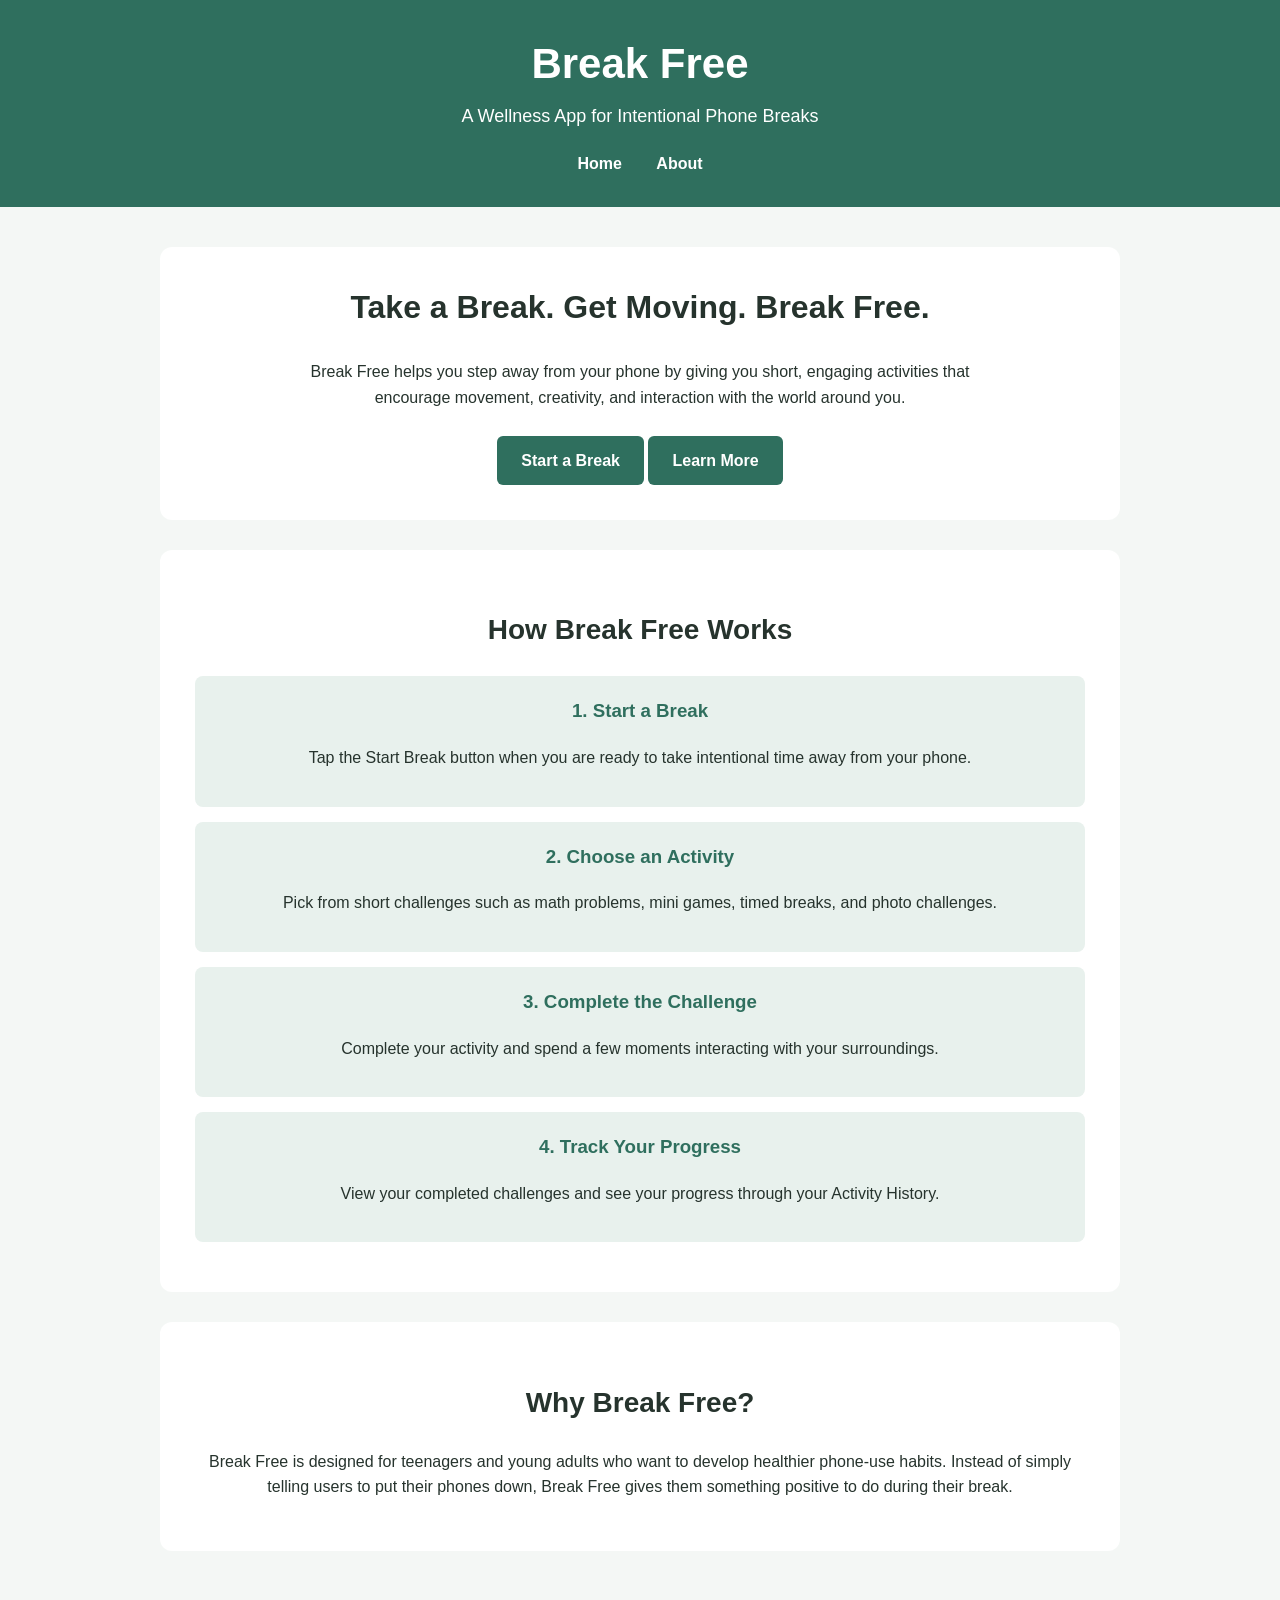
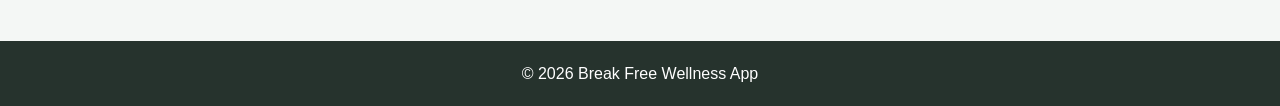
<file: index.html>
<!DOCTYPE html>
<html lang="en">
<head>
    <meta charset="UTF-8">
    <meta name="viewport" content="width=device-width, initial-scale=1.0">
    <title>Break Free | Wellness App</title>
    <link rel="stylesheet" href="style.css">
</head>

<body>

    <header>
        <h1>Break Free</h1>
        <p>A Wellness App for Intentional Phone Breaks</p>

        <nav>
            <a href="index.html">Home</a>
            <a href="about.html">About</a>
        </nav>
    </header>

    <main>

        <section class="hero">
            <h2>Take a Break. Get Moving. Break Free.</h2>

            <p>
                Break Free helps you step away from your phone by giving you
                short, engaging activities that encourage movement, creativity,
                and interaction with the world around you.
            </p>

            <a class="button" href="#activities">Start a Break</a>
            <a class="button" href="about.html">Learn More</a>
        </section>

        <section class="features" id="activities">
            <h2>How Break Free Works</h2>

            <div class="feature">
                <h3>1. Start a Break</h3>
                <p>
                    Tap the Start Break button when you are ready to take
                    intentional time away from your phone.
                </p>
            </div>

            <div class="feature">
                <h3>2. Choose an Activity</h3>
                <p>
                    Pick from short challenges such as math problems,
                    mini games, timed breaks, and photo challenges.
                </p>
            </div>

            <div class="feature">
                <h3>3. Complete the Challenge</h3>
                <p>
                    Complete your activity and spend a few moments
                    interacting with your surroundings.
                </p>
            </div>

            <div class="feature">
                <h3>4. Track Your Progress</h3>
                <p>
                    View your completed challenges and see your progress
                    through your Activity History.
                </p>
            </div>
        </section>

        <section class="goal">
            <h2>Why Break Free?</h2>

            <p>
                Break Free is designed for teenagers and young adults who want
                to develop healthier phone-use habits. Instead of simply
                telling users to put their phones down, Break Free gives them
                something positive to do during their break.
            </p>
        </section>

    </main>

    <footer>
        <p>&copy; 2026 Break Free Wellness App</p>
    </footer>

</body>
</html>
</file>
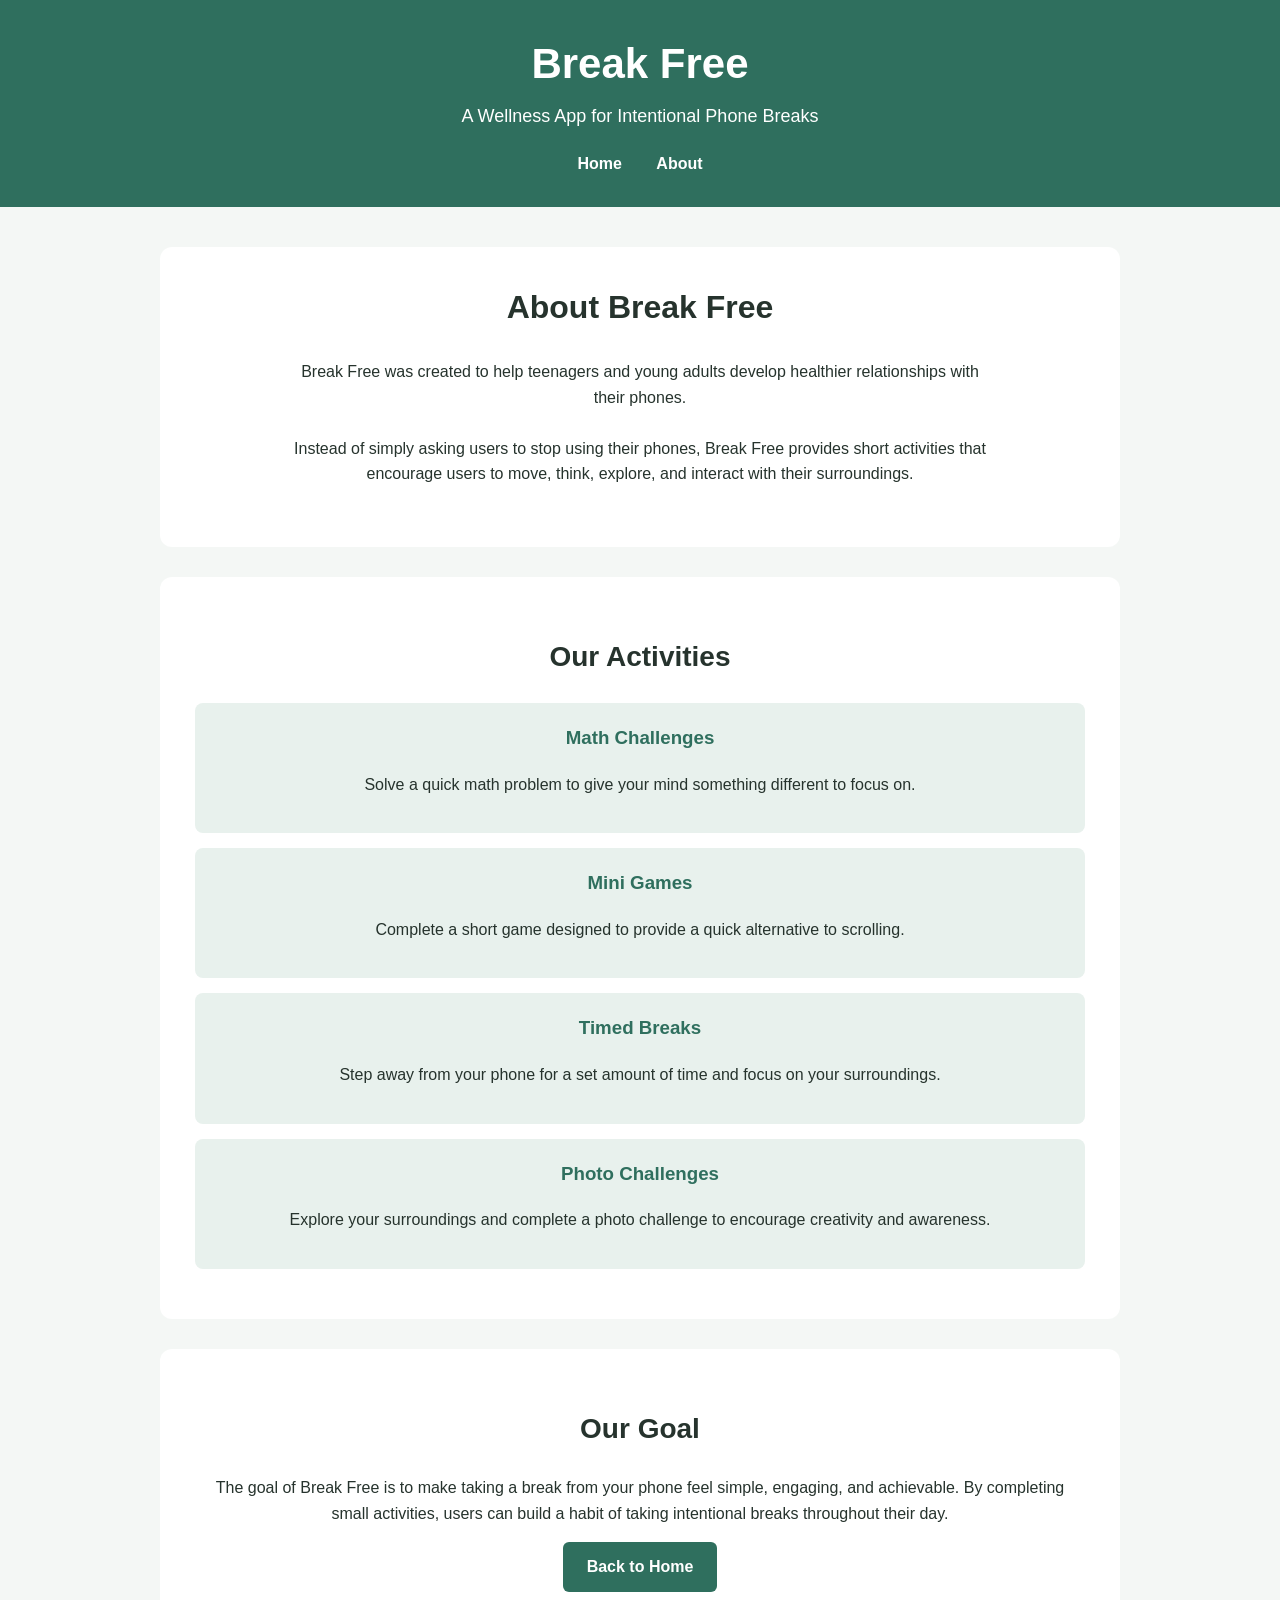
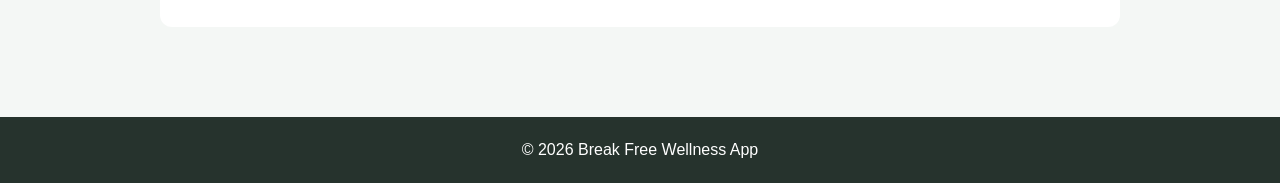
<file: about.html>
<!DOCTYPE html>
<html lang="en">
<head>
    <meta charset="UTF-8">
    <meta name="viewport" content="width=device-width, initial-scale=1.0">
    <title>About Break Free</title>
    <link rel="stylesheet" href="style.css">
</head>

<body>

    <header>
        <h1>Break Free</h1>
        <p>A Wellness App for Intentional Phone Breaks</p>

        <nav>
            <a href="index.html">Home</a>
            <a href="about.html">About</a>
        </nav>
    </header>

    <main>

        <section class="hero">
            <h2>About Break Free</h2>

            <p>
                Break Free was created to help teenagers and young adults
                develop healthier relationships with their phones.
            </p>

            <p>
                Instead of simply asking users to stop using their phones,
                Break Free provides short activities that encourage users
                to move, think, explore, and interact with their surroundings.
            </p>
        </section>

        <section class="features">
            <h2>Our Activities</h2>

            <div class="feature">
                <h3>Math Challenges</h3>
                <p>
                    Solve a quick math problem to give your mind something
                    different to focus on.
                </p>
            </div>

            <div class="feature">
                <h3>Mini Games</h3>
                <p>
                    Complete a short game designed to provide a quick
                    alternative to scrolling.
                </p>
            </div>

            <div class="feature">
                <h3>Timed Breaks</h3>
                <p>
                    Step away from your phone for a set amount of time and
                    focus on your surroundings.
                </p>
            </div>

            <div class="feature">
                <h3>Photo Challenges</h3>
                <p>
                    Explore your surroundings and complete a photo challenge
                    to encourage creativity and awareness.
                </p>
            </div>
        </section>

        <section class="goal">
            <h2>Our Goal</h2>

            <p>
                The goal of Break Free is to make taking a break from your
                phone feel simple, engaging, and achievable. By completing
                small activities, users can build a habit of taking
                intentional breaks throughout their day.
            </p>

            <a class="button" href="index.html">Back to Home</a>
        </section>

    </main>

    <footer>
        <p>&copy; 2026 Break Free Wellness App</p>
    </footer>

</body>
</html>
</file>
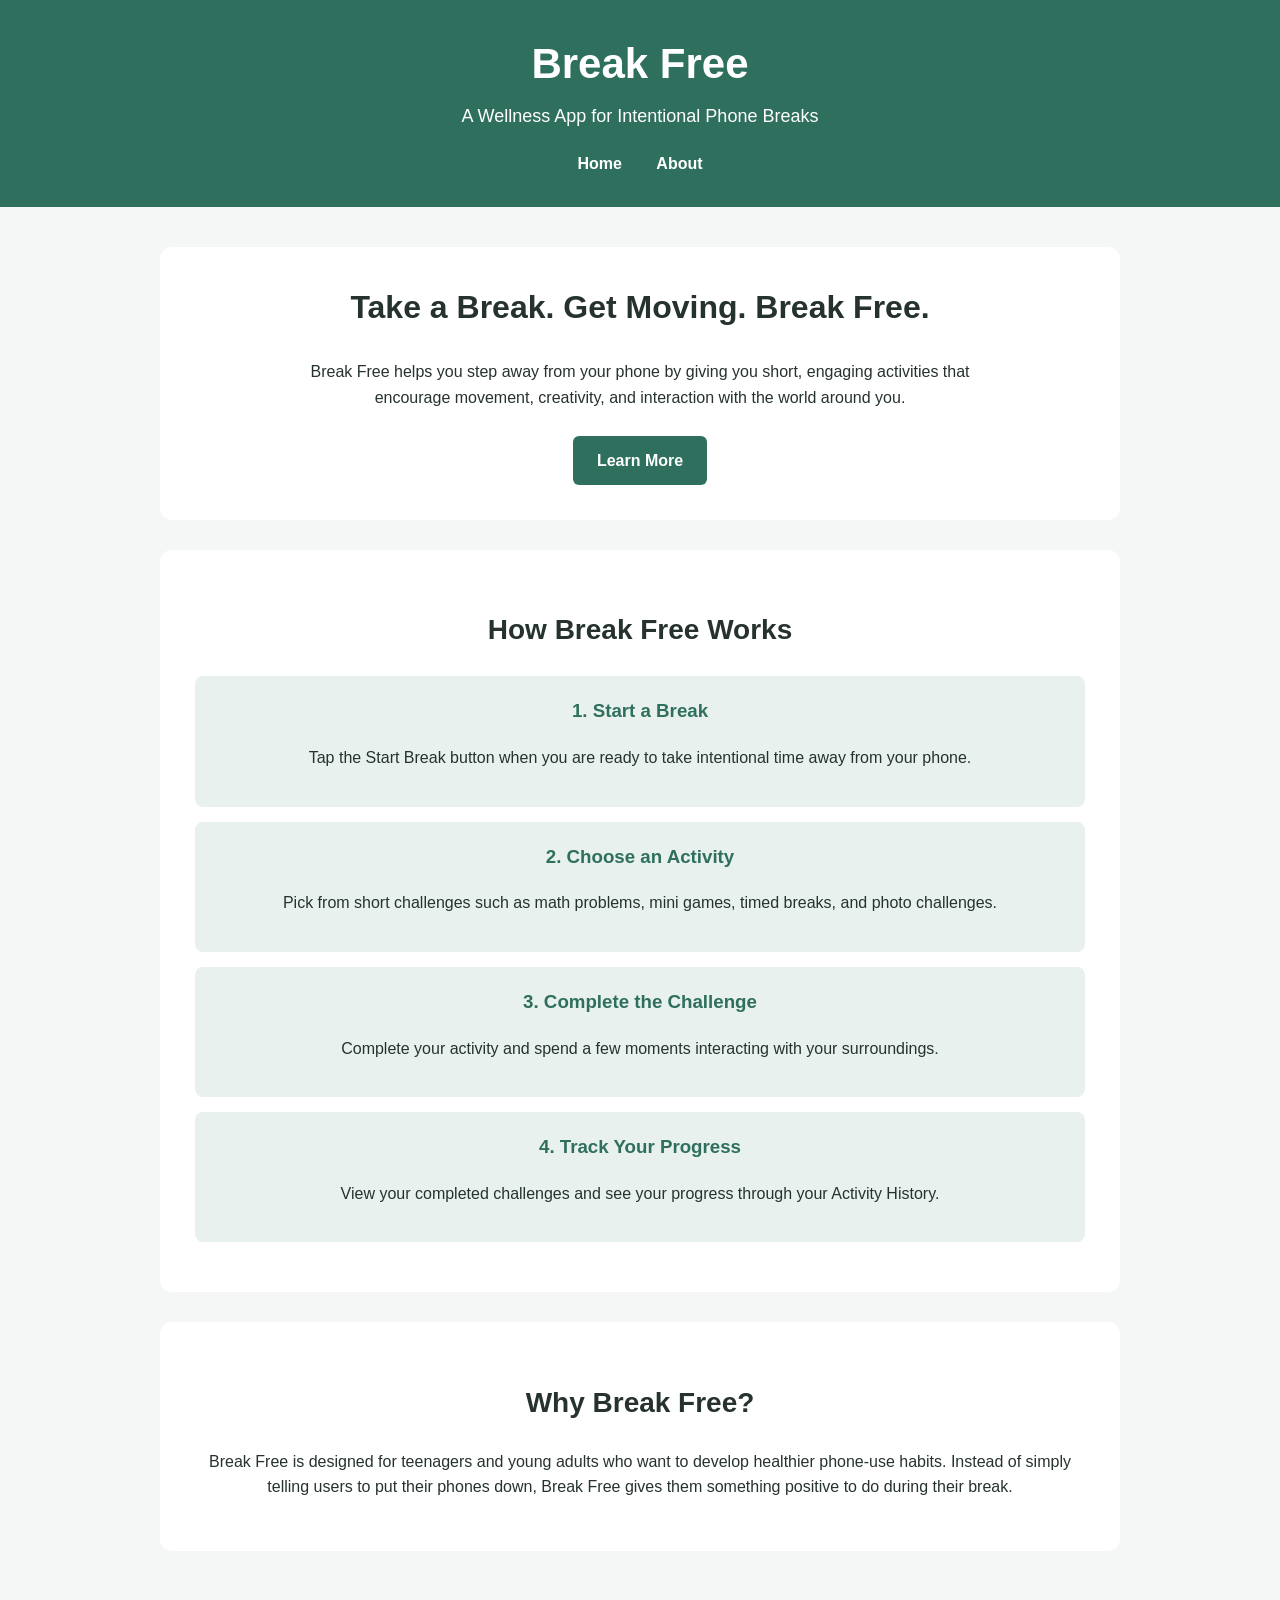
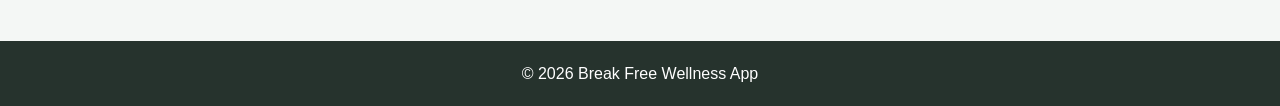
<file: index (12).html>
<!DOCTYPE html>
<html lang="en">
<head>
    <meta charset="UTF-8">
    <meta name="viewport" content="width=device-width, initial-scale=1.0">
    <title>Break Free | Wellness App</title>
    <link rel="stylesheet" href="style.css">
</head>

<body>

    <header>
        <h1>Break Free</h1>
        <p>A Wellness App for Intentional Phone Breaks</p>

        <nav>
            <a href="index.html">Home</a>
            <a href="about.html">About</a>
        </nav>
    </header>

    <main>

        <section class="hero">
            <h2>Take a Break. Get Moving. Break Free.</h2>

            <p>
                Break Free helps you step away from your phone by giving you
                short, engaging activities that encourage movement, creativity,
                and interaction with the world around you.
            </p>

            <a class="button" href="about.html">Learn More</a>
        </section>

        <section class="features">
            <h2>How Break Free Works</h2>

            <div class="feature">
                <h3>1. Start a Break</h3>
                <p>
                    Tap the Start Break button when you are ready to take
                    intentional time away from your phone.
                </p>
            </div>

            <div class="feature">
                <h3>2. Choose an Activity</h3>
                <p>
                    Pick from short challenges such as math problems,
                    mini games, timed breaks, and photo challenges.
                </p>
            </div>

            <div class="feature">
                <h3>3. Complete the Challenge</h3>
                <p>
                    Complete your activity and spend a few moments
                    interacting with your surroundings.
                </p>
            </div>

            <div class="feature">
                <h3>4. Track Your Progress</h3>
                <p>
                    View your completed challenges and see your progress
                    through your Activity History.
                </p>
            </div>
        </section>

        <section class="goal">
            <h2>Why Break Free?</h2>

            <p>
                Break Free is designed for teenagers and young adults who want
                to develop healthier phone-use habits. Instead of simply
                telling users to put their phones down, Break Free gives them
                something positive to do during their break.
            </p>
        </section>

    </main>

    <footer>
        <p>&copy; 2026 Break Free Wellness App</p>
    </footer>

</body>
</html>
</file>
<file: style.css>
* {
    box-sizing: border-box;
}

body {
    margin: 0;
    font-family: Arial, sans-serif;
    background-color: #f4f7f5;
    color: #26332d;
    line-height: 1.6;
}

header {
    background-color: #2f6f5e;
    color: white;
    text-align: center;
    padding: 30px 20px;
}

header h1 {
    margin: 0;
    font-size: 42px;
}

header p {
    margin: 5px 0 20px;
    font-size: 18px;
}

nav a {
    color: white;
    text-decoration: none;
    margin: 0 15px;
    font-weight: bold;
}

nav a:hover {
    text-decoration: underline;
}

main {
    max-width: 1000px;
    margin: 0 auto;
    padding: 40px 20px;
}

section {
    background-color: white;
    padding: 35px;
    margin-bottom: 30px;
    border-radius: 12px;
}

.hero {
    text-align: center;
}

.hero h2 {
    font-size: 32px;
    margin-top: 0;
}

.hero p {
    max-width: 700px;
    margin: 0 auto 25px;
}

.button {
    display: inline-block;
    background-color: #2f6f5e;
    color: white;
    text-decoration: none;
    padding: 12px 24px;
    border-radius: 6px;
    font-weight: bold;
}

.button:hover {
    background-color: #245747;
}

.features {
    text-align: center;
}

.features h2 {
    font-size: 28px;
}

.feature {
    background-color: #e8f1ed;
    padding: 20px;
    margin: 15px 0;
    border-radius: 8px;
}

.feature h3 {
    margin-top: 0;
    color: #2f6f5e;
}

.goal {
    text-align: center;
}

.goal h2 {
    font-size: 28px;
}

footer {
    background-color: #26332d;
    color: white;
    text-align: center;
    padding: 20px;
    margin-top: 20px;
}

footer p {
    margin: 0;
}

@media (max-width: 600px) {
    header h1 {
        font-size: 34px;
    }

    nav a {
        display: inline-block;
        margin: 5px 10px;
    }

    section {
        padding: 25px 20px;
    }

    .hero h2 {
        font-size: 26px;
    }
}
</file>
